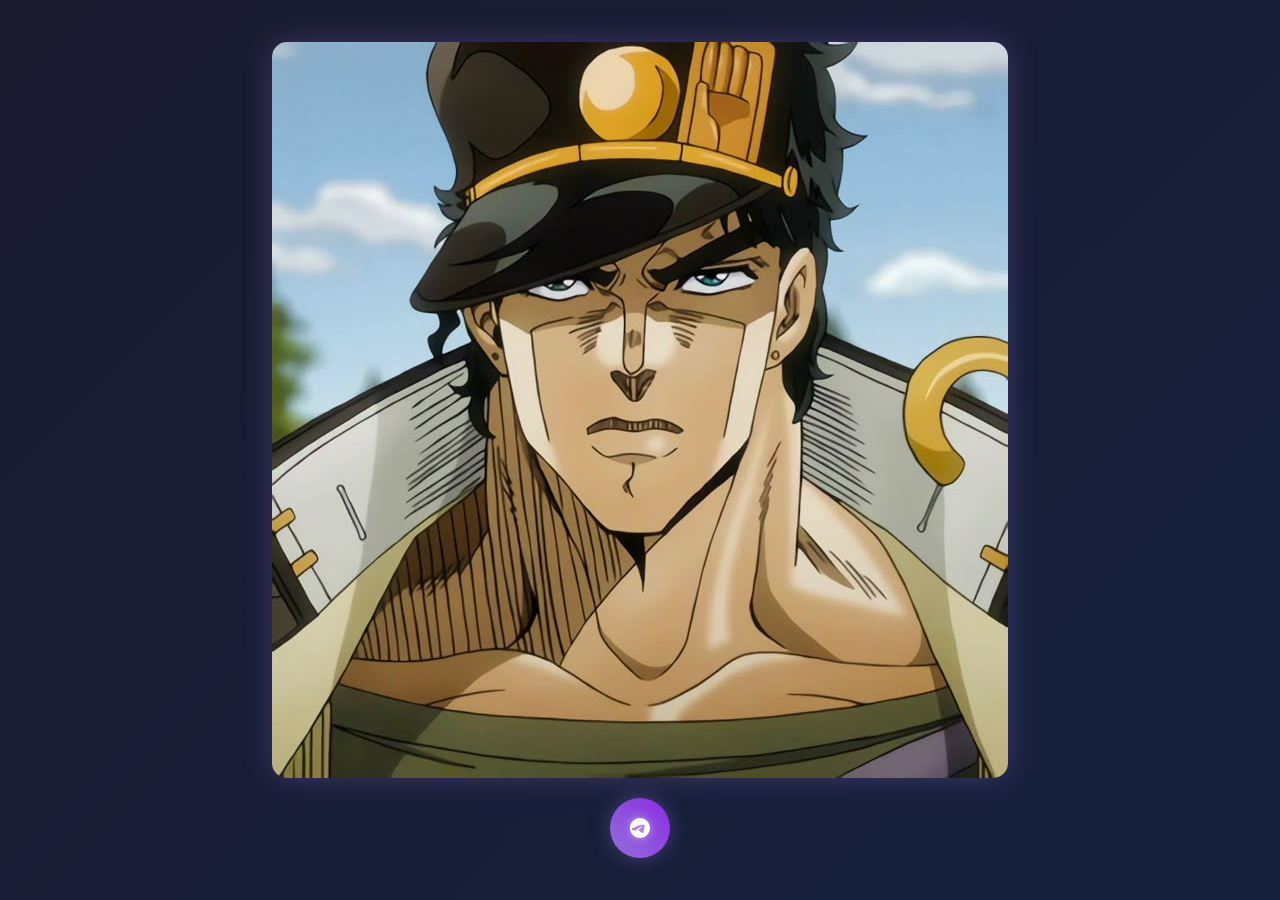
<file: index.html>
<!DOCTYPE html>
<html lang="ru">
<head>
    <meta charset="UTF-8">
    <meta name="viewport" content="width=device-width, initial-scale=1.0">
    <title>AutoSound</title>
    <style>
        body {
            display: flex;
            justify-content: center;
            align-items: center;
            min-height: 100vh;
            background: linear-gradient(135deg, #1a1a2e 0%, #16213e 100%);
            margin: 0;
            padding: 20px;
            box-sizing: border-box;
        }
        .container {
            position: relative;
            width: 100%;
            max-width: 800px;
            aspect-ratio: auto;
            display: flex;
            justify-content: center;
            align-items: center;
            flex-direction: column;
        }
        img {
            max-width: 100%;
            max-height: 90vh;
            width: auto;
            height: auto;
            object-fit: contain;
            cursor: pointer;
            border-radius: 15px;
            box-shadow: 0 0 30px rgba(147, 112, 219, 0.3);
            transition: all 0.3s ease;
        }
        img:hover {
            transform: scale(1.02);
            box-shadow: 0 0 40px rgba(147, 112, 219, 0.5);
        }
        @keyframes pulse {
            0% { box-shadow: 0 0 30px rgba(147, 112, 219, 0.3); }
            50% { box-shadow: 0 0 50px rgba(147, 112, 219, 0.5); }
            100% { box-shadow: 0 0 30px rgba(147, 112, 219, 0.3); }
        }
        img:active {
            animation: pulse 1s infinite;
        }
        .telegram-button {
            width: 60px;
            height: 60px;
            border-radius: 50%;
            background: linear-gradient(45deg, #9370DB, #8A2BE2);
            display: flex;
            justify-content: center;
            align-items: center;
            cursor: pointer;
            box-shadow: 0 0 20px rgba(147, 112, 219, 0.4);
            transition: all 0.3s ease;
            margin-top: 20px;
        }
        .telegram-button:hover {
            transform: scale(1.1);
            box-shadow: 0 0 30px rgba(147, 112, 219, 0.6);
        }
        .telegram-button svg {
            color: white;
            filter: drop-shadow(0 0 5px rgba(255, 255, 255, 0.5));
        }
        @keyframes float {
            0% { transform: translateY(0px); }
            50% { transform: translateY(-10px); }
            100% { transform: translateY(0px); }
        }
        .telegram-button {
            animation: float 3s ease-in-out infinite;
        }

        /* Стили для модального окна */
        .modal-overlay {
            display: none;
            position: fixed;
            top: 0;
            left: 0;
            width: 100%;
            height: 100%;
            background: rgba(0, 0, 0, 0.7);
            backdrop-filter: blur(5px);
            z-index: 1000;
            animation: fadeIn 0.3s ease;
        }

        .modal-content {
            position: fixed;
            top: 50%;
            left: 50%;
            transform: translate(-50%, -50%);
            background: rgba(26, 26, 46, 0.95);
            padding: 30px;
            border-radius: 20px;
            max-width: 500px;
            width: 90%;
            box-shadow: 0 0 30px rgba(147, 112, 219, 0.5),
                        inset 0 0 20px rgba(147, 112, 219, 0.3);
            animation: modalSlide 0.5s ease;
            z-index: 1001;
        }

        .channels-grid {
            display: grid;
            grid-template-columns: repeat(auto-fill, minmax(150px, 1fr));
            gap: 15px;
            margin-top: 20px;
        }

        .channel-button {
            background: linear-gradient(45deg, #9370DB, #8A2BE2);
            color: white;
            padding: 12px 20px;
            border-radius: 15px;
            text-decoration: none;
            text-align: center;
            transition: all 0.3s ease;
            box-shadow: 0 0 15px rgba(147, 112, 219, 0.3);
            display: flex;
            align-items: center;
            justify-content: center;
            gap: 10px;
        }

        .channel-button:hover {
            transform: translateY(-3px);
            box-shadow: 0 0 25px rgba(147, 112, 219, 0.5);
        }

        .modal-title {
            color: #fff;
            text-align: center;
            margin-bottom: 20px;
            font-size: 1.5em;
            text-shadow: 0 0 10px rgba(147, 112, 219, 0.5);
        }

        @keyframes fadeIn {
            from { opacity: 0; }
            to { opacity: 1; }
        }

        @keyframes modalSlide {
            from {
                transform: translate(-50%, -60%);
                opacity: 0;
            }
            to {
                transform: translate(-50%, -50%);
                opacity: 1;
            }
        }
    </style>
</head>
<body>
    <div class="container">
        <img src="[data-uri]" id="myImage">
        <audio id="myAudio" src="[data-uri]"></audio>
        <a href="#" class="telegram-button" id="showChannels">
            <svg viewBox="0 0 24 24" width="24" height="24">
                <path fill="currentColor" d="M12 2C6.48 2 2 6.48 2 12s4.48 10 10 10 10-4.48 10-10S17.52 2 12 2zm4.64 6.8c-.15 1.58-.8 5.42-1.13 7.19-.14.75-.42 1-.68 1.03-.58.05-1.02-.38-1.58-.75-.88-.58-1.38-.94-2.23-1.5-.99-.65-.35-1.01.22-1.59.15-.15 2.71-2.48 2.76-2.69.01-.03.01-.14-.07-.2-.08-.06-.19-.04-.27-.02-.11.02-1.93 1.23-5.46 3.62-.51.35-.98.52-1.4.51-.46-.01-1.35-.26-2.01-.48-.81-.27-1.46-.42-1.4-.88.03-.25.38-.51 1.07-.78 4.2-1.82 7-3.03 8.4-3.61 4-.17 4.83 1.16 4.88 1.15z"/>
            </svg>
        </a>
    </div>

    <div class="modal-overlay" id="channelsModal">
        <div class="modal-content">
            <h2 class="modal-title">Наши Telegram каналы</h2>
            <div class="channels-grid"></div>
        </div>
    </div>

    <script>
        const audio = document.getElementById("myAudio");
        const image = document.getElementById("myImage");
        const modal = document.querySelector('.modal-overlay');
        const channelsGrid = document.querySelector('.channels-grid');
        
        const channels = [
            'https://t.me/durov',
            'https://t.me/durov'
        ];
        

        function createChannelButtons() {
            channelsGrid.innerHTML = channels.map(channel => {
                let channelName = channel.replace('https://t.me/', '');
                if (channelName === "+QFjtYcgb7J9jYTJi"){
                channelName = "Палка 2.0";
                }
                return `
                    <a href="${channel}" class="channel-button" target="_blank">
                        <svg viewBox="0 0 24 24" width="20" height="20">
                            <path fill="currentColor" d="M12 2C6.48 2 2 6.48 2 12s4.48 10 10 10 10-4.48 10-10S17.52 2 12 2zm4.64 6.8c-.15 1.58-.8 5.42-1.13 7.19-.14.75-.42 1-.68 1.03-.58.05-1.02-.38-1.58-.75-.88-.58-1.38-.94-2.23-1.5-.99-.65-.35-1.01.22-1.59.15-.15 2.71-2.48 2.76-2.69.01-.03.01-.14-.07-.2-.08-.06-.19-.04-.27-.02-.11.02-1.93 1.23-5.46 3.62-.51.35-.98.52-1.4.51-.46-.01-1.35-.26-2.01-.48-.81-.27-1.46-.42-1.4-.88.03-.25.38-.51 1.07-.78 4.2-1.82 7-3.03 8.4-3.61 4-.17 4.83 1.16 4.88 1.15z"/>
                        </svg>
                        ${channelName}
                    </a>
                `;
            }).join('');
        }

        
        createChannelButtons();
        image.addEventListener("click", function() {
            audio.play();
        });

        document.getElementById('showChannels').addEventListener('click', function(e) {
            e.preventDefault();
            modal.style.display = 'block';
        });

        modal.addEventListener('click', function(e) {
            if (e.target === modal) {
                modal.style.display = 'none';
            }
        });
    </script>
</body>
</html>
</file>
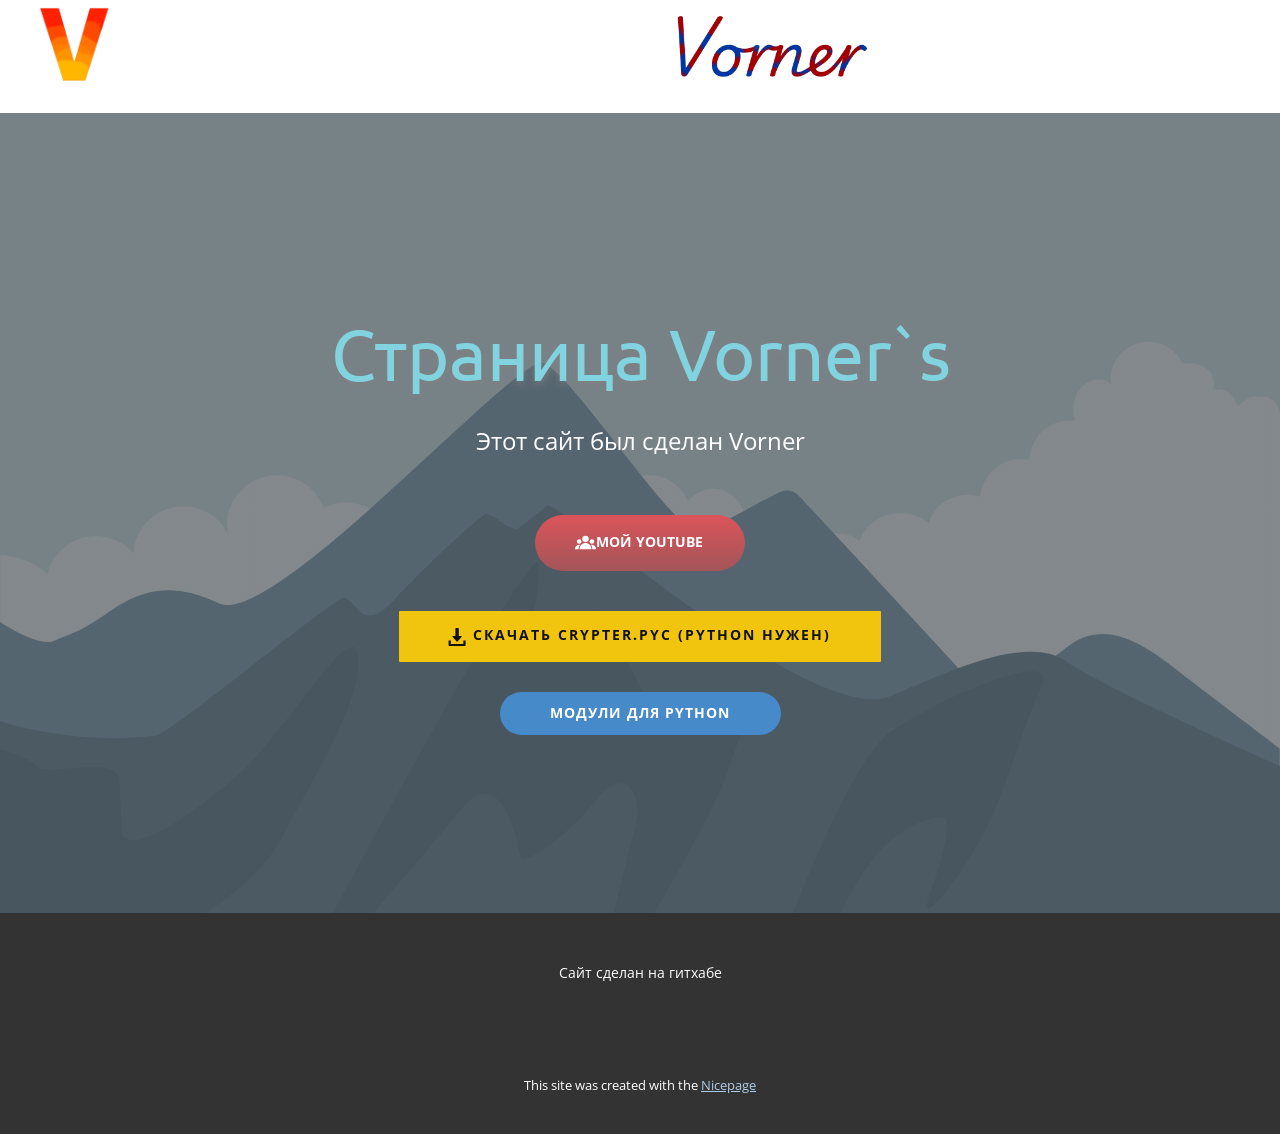
<file: Главная.html>
<!DOCTYPE html>
<html style="font-size: 16px;" lang="ru"><head>
    <meta name="viewport" content="width=device-width, initial-scale=1.0">
    <meta charset="utf-8">
    <meta name="keywords" content="Страница Vorner`s">
    <meta name="description" content="">
    <title>Главная</title>
    <link rel="stylesheet" href="nicepage.css" media="screen">
<link rel="stylesheet" href="Главная.css" media="screen">
    <script class="u-script" type="text/javascript" src="jquery.js" defer=""></script>
    <script class="u-script" type="text/javascript" src="nicepage.js" defer=""></script>
    <meta name="generator" content="Nicepage 6.12.5, nicepage.com">
    <link id="u-theme-google-font" rel="stylesheet" href="https://fonts.googleapis.com/css?family=Roboto:100,100i,300,300i,400,400i,500,500i,700,700i,900,900i|Open+Sans:300,300i,400,400i,500,500i,600,600i,700,700i,800,800i">
    <link id="u-page-google-font" rel="stylesheet" href="https://fonts.googleapis.com/css?family=Ubuntu:300,300i,400,400i,500,500i,700,700i">
    
    
    
    <script type="application/ld+json">{
		"@context": "http://schema.org",
		"@type": "Organization",
		"name": "github",
		"logo": "images/tetcxtwe.png"
}</script>
    <meta name="theme-color" content="#478ac9">
    <meta property="og:title" content="Главная">
    <meta property="og:type" content="website">
  <meta data-intl-tel-input-cdn-path="intlTelInput/"></head>
  <body data-path-to-root="./" data-include-products="false" class="u-body u-xl-mode" data-lang="ru"><header class="u-align-center-xs u-header u-header" id="sec-a027" data-animation-name="" data-animation-duration="0" data-animation-delay="0" data-animation-direction=""><a href="#" class="u-image u-logo u-image-1" data-image-width="1280" data-image-height="720">
        <img src="images/tetcxtwe.png" class="u-logo-image u-logo-image-1" data-image-width="80">
      </a><a href="#" class="u-image u-logo u-image-2" data-image-width="1200" data-image-height="1200">
        <img src="images/faab7915-93fb-82f0-df7a-4e0e94f77610.png" class="u-logo-image u-logo-image-2" data-image-width="80">
      </a></header>
    <section class="u-align-center u-clearfix u-image u-shading u-section-1" id="sec-f586">
      <div class="u-clearfix u-sheet u-sheet-1">
        <h1 class="u-align-center u-custom-font u-font-ubuntu u-text u-text-custom-color-1 u-text-1" data-animation-name="customAnimationIn" data-animation-duration="1000" data-animation-delay="0">Страница Vorner`s</h1>
        <p class="u-align-center u-large-text u-text u-text-variant u-text-2" data-animation-name="customAnimationIn" data-animation-duration="1000" data-animation-delay="0">Этот сайт был сделан Vorner </p>
        <a href="https://www.youtube.com/channel/UCNkonK1yBm9-LhDwjCDH3Aw" class="u-btn u-btn-round u-button-style u-gradient u-hover-palette-1-base u-none u-radius u-text-body-alt-color u-text-hover-palette-3-base u-btn-1"><span class="u-icon u-text-white u-icon-1"><svg class="u-svg-content" viewBox="0 0 490.667 490.667" x="0px" y="0px" style="width: 1em; height: 1em;"><circle cx="245.333" cy="160" r="74.667"></circle><circle cx="394.667" cy="224" r="53.333"></circle><circle cx="97.515" cy="224" r="53.333"></circle><path d="M245.333,256c-76.459,0-138.667,62.208-138.667,138.667c0,5.888,4.779,10.667,10.667,10.667h256    c5.888,0,10.667-4.779,10.667-10.667C384,318.208,321.792,256,245.333,256z"></path><path d="M115.904,300.971c-6.528-1.387-13.163-2.304-19.904-2.304c-52.928,0-96,43.072-96,96c0,5.888,4.779,10.667,10.667,10.667    h76.629c-1.195-3.349-1.963-6.912-1.963-10.667C85.333,359.659,96.768,327.339,115.904,300.971z"></path><path d="M394.667,298.667c-6.741,0-13.376,0.917-19.904,2.304c19.136,26.368,30.571,58.688,30.571,93.696    c0,3.755-0.768,7.317-1.963,10.667H480c5.888,0,10.667-4.779,10.667-10.667C490.667,341.739,447.595,298.667,394.667,298.667z"></path></svg></span>Мой YouTube
        </a>
        <a href="#" class="u-btn u-btn-round u-button-style u-hover-palette-2-base u-palette-3-base u-radius u-btn-2"><span class="u-icon u-icon-2"><svg class="u-svg-content" viewBox="0 0 512 512" x="0px" y="0px" style="width: 1em; height: 1em;"><path d="M382.56,233.376C379.968,227.648,374.272,224,368,224h-64V16c0-8.832-7.168-16-16-16h-64c-8.832,0-16,7.168-16,16v208h-64    c-6.272,0-11.968,3.68-14.56,9.376c-2.624,5.728-1.6,12.416,2.528,17.152l112,128c3.04,3.488,7.424,5.472,12.032,5.472    c4.608,0,8.992-2.016,12.032-5.472l112-128C384.192,245.824,385.152,239.104,382.56,233.376z"></path><path d="M432,352v96H80v-96H16v128c0,17.696,14.336,32,32,32h416c17.696,0,32-14.304,32-32V352H432z"></path></svg></span>&nbsp;Скачать crypter.pyc (Python нужен)
        </a>
        <a href="https://tailiung.github.io/modules.txt" class="u-btn u-btn-round u-button-style u-hover-palette-1-light-1 u-palette-1-base u-radius u-btn-3">Модули для python </a>
      </div>
    </section>
    
    
    
    <footer class="u-align-center u-clearfix u-footer u-grey-80 u-footer" id="sec-e5cd"><div class="u-clearfix u-sheet u-sheet-1">
        <p class="u-small-text u-text u-text-variant u-text-1">Сайт сделан на гитхабе</p>
      </div></footer>
    <section class="u-backlink u-clearfix u-grey-80">
      <p class="u-text">
        <span>This site was created with the </span>
        <a class="u-link" href="https://nicepage.com/" target="_blank" rel="nofollow">
          <span>Nicepage</span>
        </a>
      </p>
    </section>
  
</body></html>
</file>
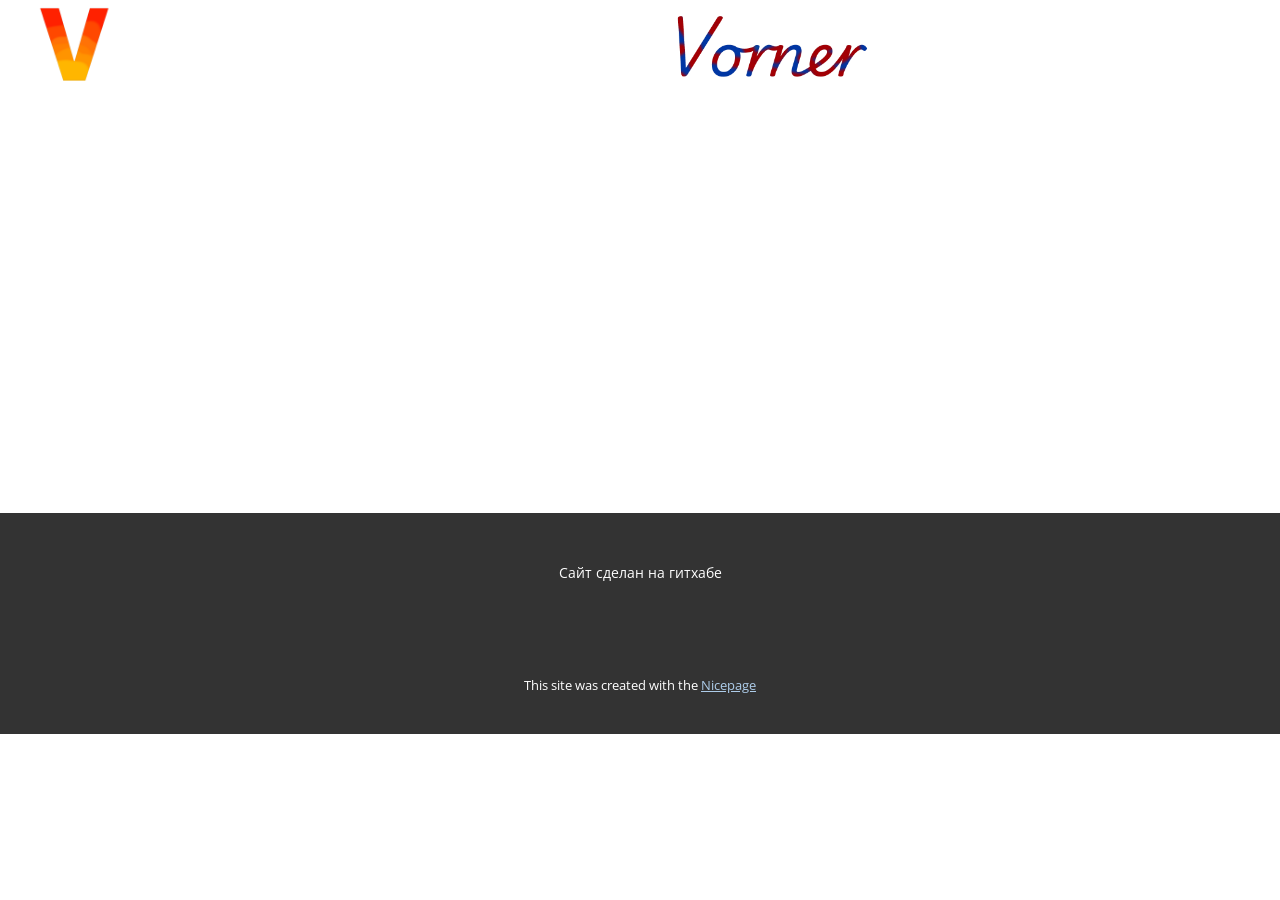
<file: Контакты.html>
<!DOCTYPE html>
<html style="font-size: 16px;" lang="ru"><head>
    <meta name="viewport" content="width=device-width, initial-scale=1.0">
    <meta charset="utf-8">
    <meta name="keywords" content="">
    <meta name="description" content="">
    <title>Контакты</title>
    <link rel="stylesheet" href="nicepage.css" media="screen">
<link rel="stylesheet" href="Контакты.css" media="screen">
    <script class="u-script" type="text/javascript" src="jquery.js" defer=""></script>
    <script class="u-script" type="text/javascript" src="nicepage.js" defer=""></script>
    <meta name="generator" content="Nicepage 6.12.5, nicepage.com">
    <link id="u-theme-google-font" rel="stylesheet" href="https://fonts.googleapis.com/css?family=Roboto:100,100i,300,300i,400,400i,500,500i,700,700i,900,900i|Open+Sans:300,300i,400,400i,500,500i,600,600i,700,700i,800,800i">
    
    
    
    <script type="application/ld+json">{
		"@context": "http://schema.org",
		"@type": "Organization",
		"name": "github",
		"logo": "images/tetcxtwe.png"
}</script>
    <meta name="theme-color" content="#478ac9">
    <meta property="og:title" content="Контакты">
    <meta property="og:type" content="website">
  <meta data-intl-tel-input-cdn-path="intlTelInput/"></head>
  <body data-path-to-root="./" data-include-products="false" class="u-body u-xl-mode" data-lang="ru"><header class="u-align-center-xs u-header u-header" id="sec-a027" data-animation-name="" data-animation-duration="0" data-animation-delay="0" data-animation-direction=""><a href="#" class="u-image u-logo u-image-1" data-image-width="1280" data-image-height="720">
        <img src="images/tetcxtwe.png" class="u-logo-image u-logo-image-1" data-image-width="80">
      </a><a href="#" class="u-image u-logo u-image-2" data-image-width="1200" data-image-height="1200">
        <img src="images/faab7915-93fb-82f0-df7a-4e0e94f77610.png" class="u-logo-image u-logo-image-2" data-image-width="80">
      </a></header>
    <section class="u-clearfix u-section-1" id="sec-f2d1">
      <div class="u-clearfix u-sheet u-sheet-1"></div>
    </section>
    
    
    
    <footer class="u-align-center u-clearfix u-footer u-grey-80 u-footer" id="sec-e5cd"><div class="u-clearfix u-sheet u-sheet-1">
        <p class="u-small-text u-text u-text-variant u-text-1">Сайт сделан на гитхабе</p>
      </div></footer>
    <section class="u-backlink u-clearfix u-grey-80">
      <p class="u-text">
        <span>This site was created with the </span>
        <a class="u-link" href="https://nicepage.com/" target="_blank" rel="nofollow">
          <span>Nicepage</span>
        </a>
      </p>
    </section>
  
</body></html>
</file>
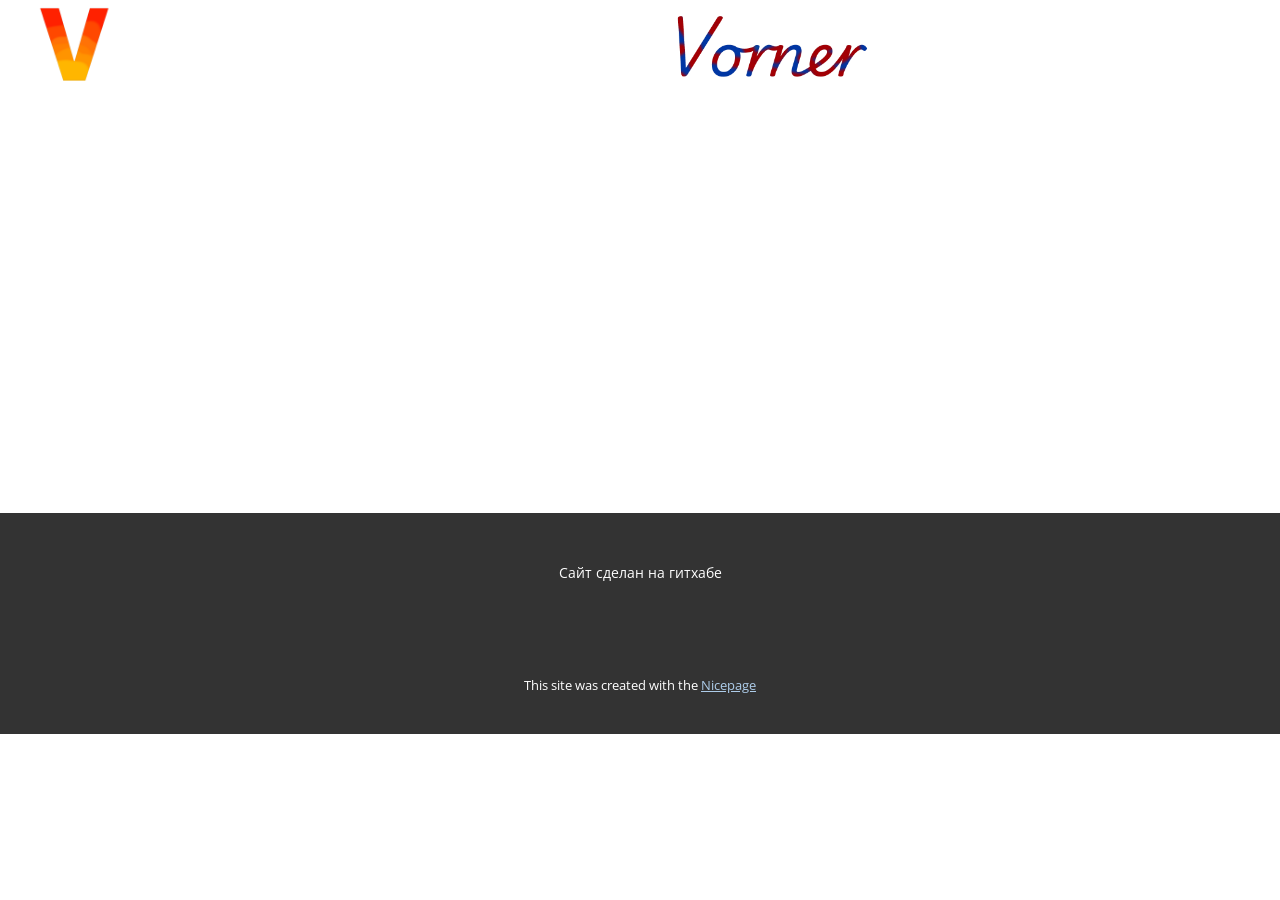
<file: О-нас.html>
<!DOCTYPE html>
<html style="font-size: 16px;" lang="ru"><head>
    <meta name="viewport" content="width=device-width, initial-scale=1.0">
    <meta charset="utf-8">
    <meta name="keywords" content="">
    <meta name="description" content="">
    <title>О нас</title>
    <link rel="stylesheet" href="nicepage.css" media="screen">
<link rel="stylesheet" href="О-нас.css" media="screen">
    <script class="u-script" type="text/javascript" src="jquery.js" defer=""></script>
    <script class="u-script" type="text/javascript" src="nicepage.js" defer=""></script>
    <meta name="generator" content="Nicepage 6.12.5, nicepage.com">
    <link id="u-theme-google-font" rel="stylesheet" href="https://fonts.googleapis.com/css?family=Roboto:100,100i,300,300i,400,400i,500,500i,700,700i,900,900i|Open+Sans:300,300i,400,400i,500,500i,600,600i,700,700i,800,800i">
    
    
    
    <script type="application/ld+json">{
		"@context": "http://schema.org",
		"@type": "Organization",
		"name": "github",
		"logo": "images/tetcxtwe.png"
}</script>
    <meta name="theme-color" content="#478ac9">
    <meta property="og:title" content="О нас">
    <meta property="og:type" content="website">
  <meta data-intl-tel-input-cdn-path="intlTelInput/"></head>
  <body data-path-to-root="./" data-include-products="false" class="u-body u-xl-mode" data-lang="ru"><header class="u-align-center-xs u-header u-header" id="sec-a027" data-animation-name="" data-animation-duration="0" data-animation-delay="0" data-animation-direction=""><a href="#" class="u-image u-logo u-image-1" data-image-width="1280" data-image-height="720">
        <img src="images/tetcxtwe.png" class="u-logo-image u-logo-image-1" data-image-width="80">
      </a><a href="#" class="u-image u-logo u-image-2" data-image-width="1200" data-image-height="1200">
        <img src="images/faab7915-93fb-82f0-df7a-4e0e94f77610.png" class="u-logo-image u-logo-image-2" data-image-width="80">
      </a></header>
    <section class="u-clearfix u-section-1" id="sec-1d77">
      <div class="u-clearfix u-sheet u-sheet-1"></div>
    </section>
    
    
    
    <footer class="u-align-center u-clearfix u-footer u-grey-80 u-footer" id="sec-e5cd"><div class="u-clearfix u-sheet u-sheet-1">
        <p class="u-small-text u-text u-text-variant u-text-1">Сайт сделан на гитхабе</p>
      </div></footer>
    <section class="u-backlink u-clearfix u-grey-80">
      <p class="u-text">
        <span>This site was created with the </span>
        <a class="u-link" href="https://nicepage.com/" target="_blank" rel="nofollow">
          <span>Nicepage</span>
        </a>
      </p>
    </section>
  
</body></html>
</file>
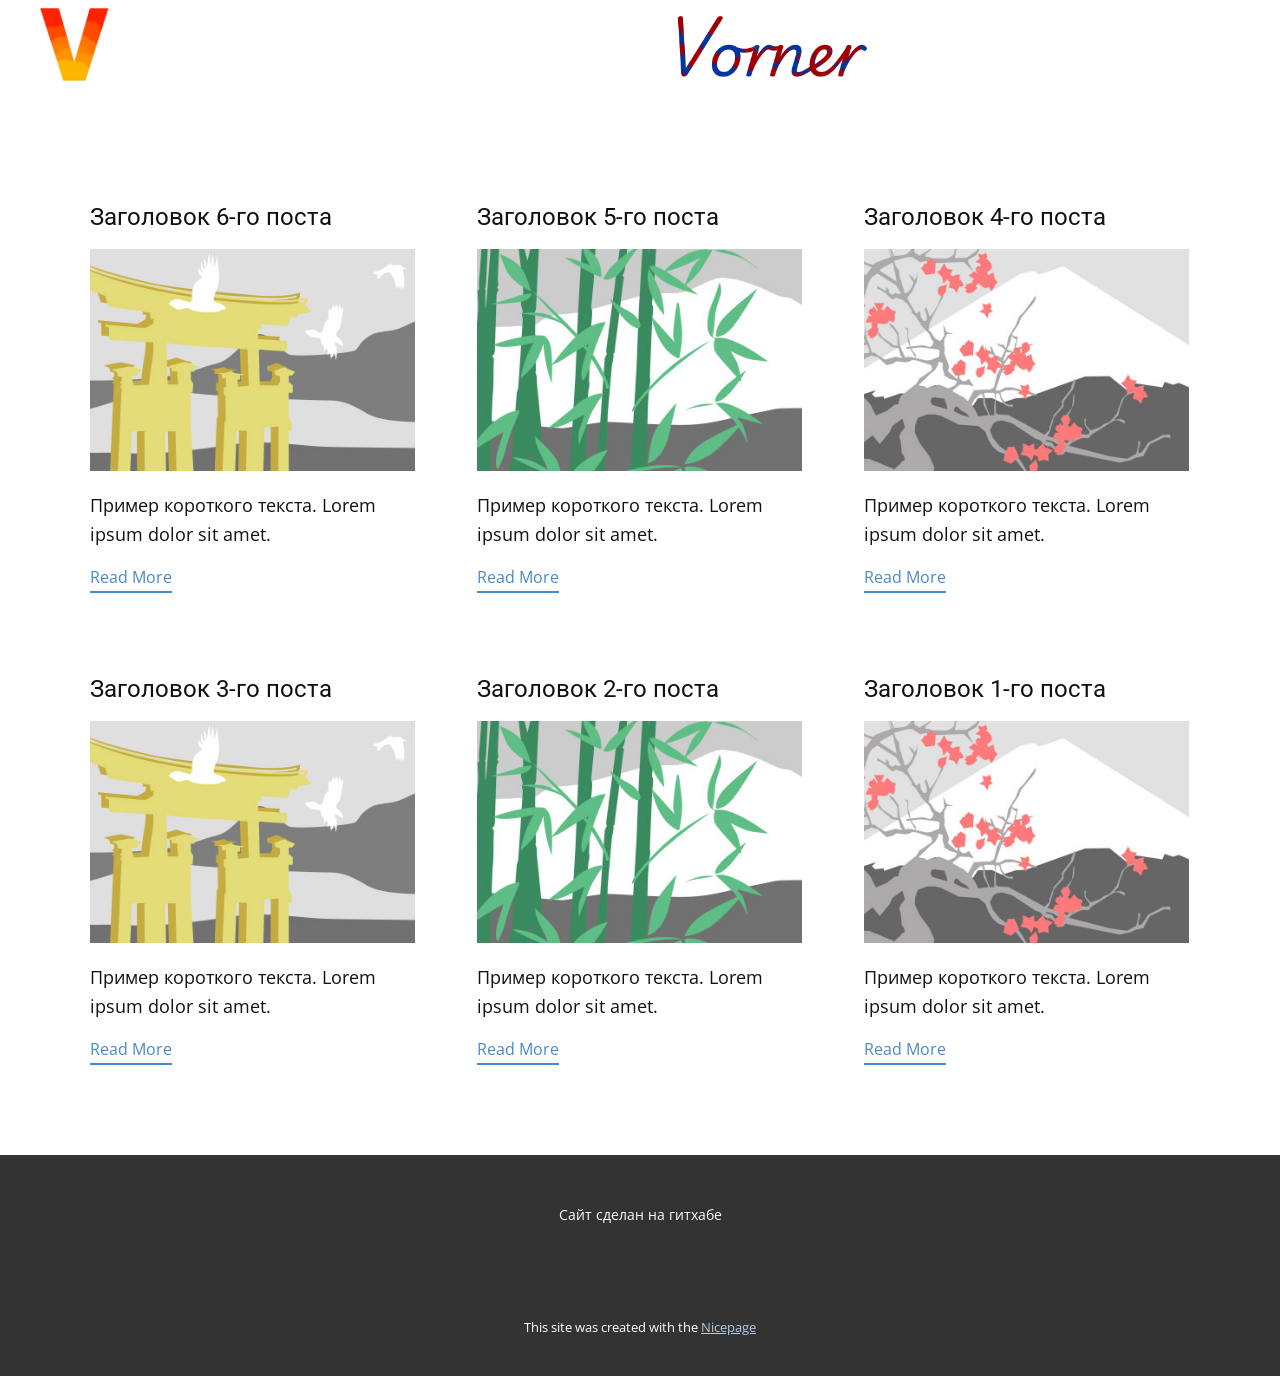
<file: blog/blog.html>
<!DOCTYPE html>
<html style="font-size: 16px;" lang="ru"><head>
    <meta name="viewport" content="width=device-width, initial-scale=1.0">
    <meta charset="utf-8">
    <meta name="keywords" content="">
    <meta name="description" content="">
    <title>Блог</title>
    <link rel="stylesheet" href="../nicepage.css" media="screen">
<link rel="stylesheet" href="../Blog-Template.css" media="screen">
    <script class="u-script" type="text/javascript" src="../jquery.js" defer=""></script>
    <script class="u-script" type="text/javascript" src="../nicepage.js" defer=""></script>
    <meta name="generator" content="Nicepage 6.12.5, nicepage.com">
    <link id="u-theme-google-font" rel="stylesheet" href="https://fonts.googleapis.com/css?family=Roboto:100,100i,300,300i,400,400i,500,500i,700,700i,900,900i|Open+Sans:300,300i,400,400i,500,500i,600,600i,700,700i,800,800i">
    
    
    
    <script type="application/ld+json">{
		"@context": "http://schema.org",
		"@type": "Organization",
		"name": "github",
		"logo": "images/tetcxtwe.png"
}</script>
    <meta name="theme-color" content="#478ac9">
  <meta data-intl-tel-input-cdn-path="intlTelInput/"></head>
  <body data-path-to-root="./" data-include-products="false" class="u-body u-xl-mode" data-lang="ru"><header class="u-align-center-xs u-header u-header" id="sec-a027" data-animation-name="" data-animation-duration="0" data-animation-delay="0" data-animation-direction=""><a href="#" class="u-image u-logo u-image-1" data-image-width="1280" data-image-height="720">
        <img src="../images/tetcxtwe.png" class="u-logo-image u-logo-image-1" data-image-width="80">
      </a><a href="#" class="u-image u-logo u-image-2" data-image-width="1200" data-image-height="1200">
        <img src="../images/faab7915-93fb-82f0-df7a-4e0e94f77610.png" class="u-logo-image u-logo-image-2" data-image-width="80">
      </a></header>
    <section class="u-clearfix u-section-1" id="sec-3af6">
      <div class="u-clearfix u-sheet u-valign-middle u-sheet-1"><!--blog--><!--blog_options_json--><!--{"type":"Recent","source":"","tags":"","count":""}--><!--/blog_options_json-->
        <div class="u-blog u-expanded-width u-repeater u-repeater-1"><!--blog_post-->
          <div class="u-blog-post u-container-style u-repeater-item u-white u-repeater-item-1">
            <div class="u-container-layout u-similar-container u-valign-top u-container-layout-1"><!--blog_post_header-->
              <h4 class="u-blog-control u-text u-text-1">
                <a class="u-post-header-link" href="../blog/пост-5.html">Заголовок 6-го поста</a>
              </h4><!--/blog_post_header--><!--blog_post_image-->
              <a class="u-post-header-link" href="../blog/пост-5.html"><img alt="" class="u-blog-control u-expanded-width u-image u-image-default u-image-1" src="../images/8ad73f3c.jpeg"></a><!--/blog_post_image--><!--blog_post_content-->
              <div class="u-blog-control u-post-content u-text u-text-2 fr-view">Пример короткого текста. Lorem ipsum dolor sit amet.</div><!--/blog_post_content--><!--blog_post_readmore-->
              <a href="../blog/пост-5.html" class="u-blog-control u-border-2 u-border-palette-1-base u-btn u-btn-rectangle u-button-style u-none u-btn-1"><!--blog_post_readmore_content--><!--options_json--><!--{"content":"Read More","defaultValue":"Читать дальше"}--><!--/options_json-->Read More<!--/blog_post_readmore_content--></a><!--/blog_post_readmore-->
            </div>
          </div><div class="u-blog-post u-container-style u-repeater-item u-video-cover u-white">
            <div class="u-container-layout u-similar-container u-valign-top u-container-layout-2"><!--blog_post_header-->
              <h4 class="u-blog-control u-text u-text-3">
                <a class="u-post-header-link" href="../blog/пост-4.html">Заголовок 5-го поста</a>
              </h4><!--/blog_post_header--><!--blog_post_image-->
              <a class="u-post-header-link" href="../blog/пост-4.html"><img alt="" class="u-blog-control u-expanded-width u-image u-image-default u-image-2" src="../images/68f64b9d.jpeg"></a><!--/blog_post_image--><!--blog_post_content-->
              <div class="u-blog-control u-post-content u-text u-text-4 fr-view">Пример короткого текста. Lorem ipsum dolor sit amet.</div><!--/blog_post_content--><!--blog_post_readmore-->
              <a href="../blog/пост-4.html" class="u-blog-control u-border-2 u-border-palette-1-base u-btn u-btn-rectangle u-button-style u-none u-btn-2"><!--blog_post_readmore_content--><!--options_json--><!--{"content":"Read More","defaultValue":"Читать дальше"}--><!--/options_json-->Read More<!--/blog_post_readmore_content--></a><!--/blog_post_readmore-->
            </div>
          </div><div class="u-blog-post u-container-style u-repeater-item u-video-cover u-white">
            <div class="u-container-layout u-similar-container u-valign-top u-container-layout-3"><!--blog_post_header-->
              <h4 class="u-blog-control u-text u-text-5">
                <a class="u-post-header-link" href="../blog/пост-3.html">Заголовок 4-го поста</a>
              </h4><!--/blog_post_header--><!--blog_post_image-->
              <a class="u-post-header-link" href="../blog/пост-3.html"><img alt="" class="u-blog-control u-expanded-width u-image u-image-default u-image-3" src="../images/0fd3416c.jpeg"></a><!--/blog_post_image--><!--blog_post_content-->
              <div class="u-blog-control u-post-content u-text u-text-6 fr-view">Пример короткого текста. Lorem ipsum dolor sit amet.</div><!--/blog_post_content--><!--blog_post_readmore-->
              <a href="../blog/пост-3.html" class="u-blog-control u-border-2 u-border-palette-1-base u-btn u-btn-rectangle u-button-style u-none u-btn-3"><!--blog_post_readmore_content--><!--options_json--><!--{"content":"Read More","defaultValue":"Читать дальше"}--><!--/options_json-->Read More<!--/blog_post_readmore_content--></a><!--/blog_post_readmore-->
            </div>
          </div><div class="u-blog-post u-container-style u-repeater-item u-white u-repeater-item-1">
            <div class="u-container-layout u-similar-container u-valign-top u-container-layout-1"><!--blog_post_header-->
              <h4 class="u-blog-control u-text u-text-1">
                <a class="u-post-header-link" href="../blog/пост-2.html">Заголовок 3-го поста</a>
              </h4><!--/blog_post_header--><!--blog_post_image-->
              <a class="u-post-header-link" href="../blog/пост-2.html"><img alt="" class="u-blog-control u-expanded-width u-image u-image-default u-image-1" src="../images/8ad73f3c.jpeg"></a><!--/blog_post_image--><!--blog_post_content-->
              <div class="u-blog-control u-post-content u-text u-text-2 fr-view">Пример короткого текста. Lorem ipsum dolor sit amet.</div><!--/blog_post_content--><!--blog_post_readmore-->
              <a href="../blog/пост-2.html" class="u-blog-control u-border-2 u-border-palette-1-base u-btn u-btn-rectangle u-button-style u-none u-btn-1"><!--blog_post_readmore_content--><!--options_json--><!--{"content":"Read More","defaultValue":"Читать дальше"}--><!--/options_json-->Read More<!--/blog_post_readmore_content--></a><!--/blog_post_readmore-->
            </div>
          </div><div class="u-blog-post u-container-style u-repeater-item u-video-cover u-white">
            <div class="u-container-layout u-similar-container u-valign-top u-container-layout-2"><!--blog_post_header-->
              <h4 class="u-blog-control u-text u-text-3">
                <a class="u-post-header-link" href="../blog/пост-1.html">Заголовок 2-го поста</a>
              </h4><!--/blog_post_header--><!--blog_post_image-->
              <a class="u-post-header-link" href="../blog/пост-1.html"><img alt="" class="u-blog-control u-expanded-width u-image u-image-default u-image-2" src="../images/68f64b9d.jpeg"></a><!--/blog_post_image--><!--blog_post_content-->
              <div class="u-blog-control u-post-content u-text u-text-4 fr-view">Пример короткого текста. Lorem ipsum dolor sit amet.</div><!--/blog_post_content--><!--blog_post_readmore-->
              <a href="../blog/пост-1.html" class="u-blog-control u-border-2 u-border-palette-1-base u-btn u-btn-rectangle u-button-style u-none u-btn-2"><!--blog_post_readmore_content--><!--options_json--><!--{"content":"Read More","defaultValue":"Читать дальше"}--><!--/options_json-->Read More<!--/blog_post_readmore_content--></a><!--/blog_post_readmore-->
            </div>
          </div><div class="u-blog-post u-container-style u-repeater-item u-video-cover u-white">
            <div class="u-container-layout u-similar-container u-valign-top u-container-layout-3"><!--blog_post_header-->
              <h4 class="u-blog-control u-text u-text-5">
                <a class="u-post-header-link" href="../blog/пост.html">Заголовок 1-го поста</a>
              </h4><!--/blog_post_header--><!--blog_post_image-->
              <a class="u-post-header-link" href="../blog/пост.html"><img alt="" class="u-blog-control u-expanded-width u-image u-image-default u-image-3" src="../images/0fd3416c.jpeg"></a><!--/blog_post_image--><!--blog_post_content-->
              <div class="u-blog-control u-post-content u-text u-text-6 fr-view">Пример короткого текста. Lorem ipsum dolor sit amet.</div><!--/blog_post_content--><!--blog_post_readmore-->
              <a href="../blog/пост.html" class="u-blog-control u-border-2 u-border-palette-1-base u-btn u-btn-rectangle u-button-style u-none u-btn-3"><!--blog_post_readmore_content--><!--options_json--><!--{"content":"Read More","defaultValue":"Читать дальше"}--><!--/options_json-->Read More<!--/blog_post_readmore_content--></a><!--/blog_post_readmore-->
            </div>
          </div><!--/blog_post--><!--blog_post-->
          <!--/blog_post--><!--blog_post-->
          <!--/blog_post-->
        </div><!--/blog-->
      </div>
    </section>
    
    
    
    <footer class="u-align-center u-clearfix u-footer u-grey-80 u-footer" id="sec-e5cd"><div class="u-clearfix u-sheet u-sheet-1">
        <p class="u-small-text u-text u-text-variant u-text-1">Сайт сделан на гитхабе</p>
      </div></footer>
    <section class="u-backlink u-clearfix u-grey-80">
      <p class="u-text">
        <span>This site was created with the </span>
        <a class="u-link" href="https://nicepage.com/" target="_blank" rel="nofollow">
          <span>Nicepage</span>
        </a>
      </p>
    </section>
  
</body></html>
</file>
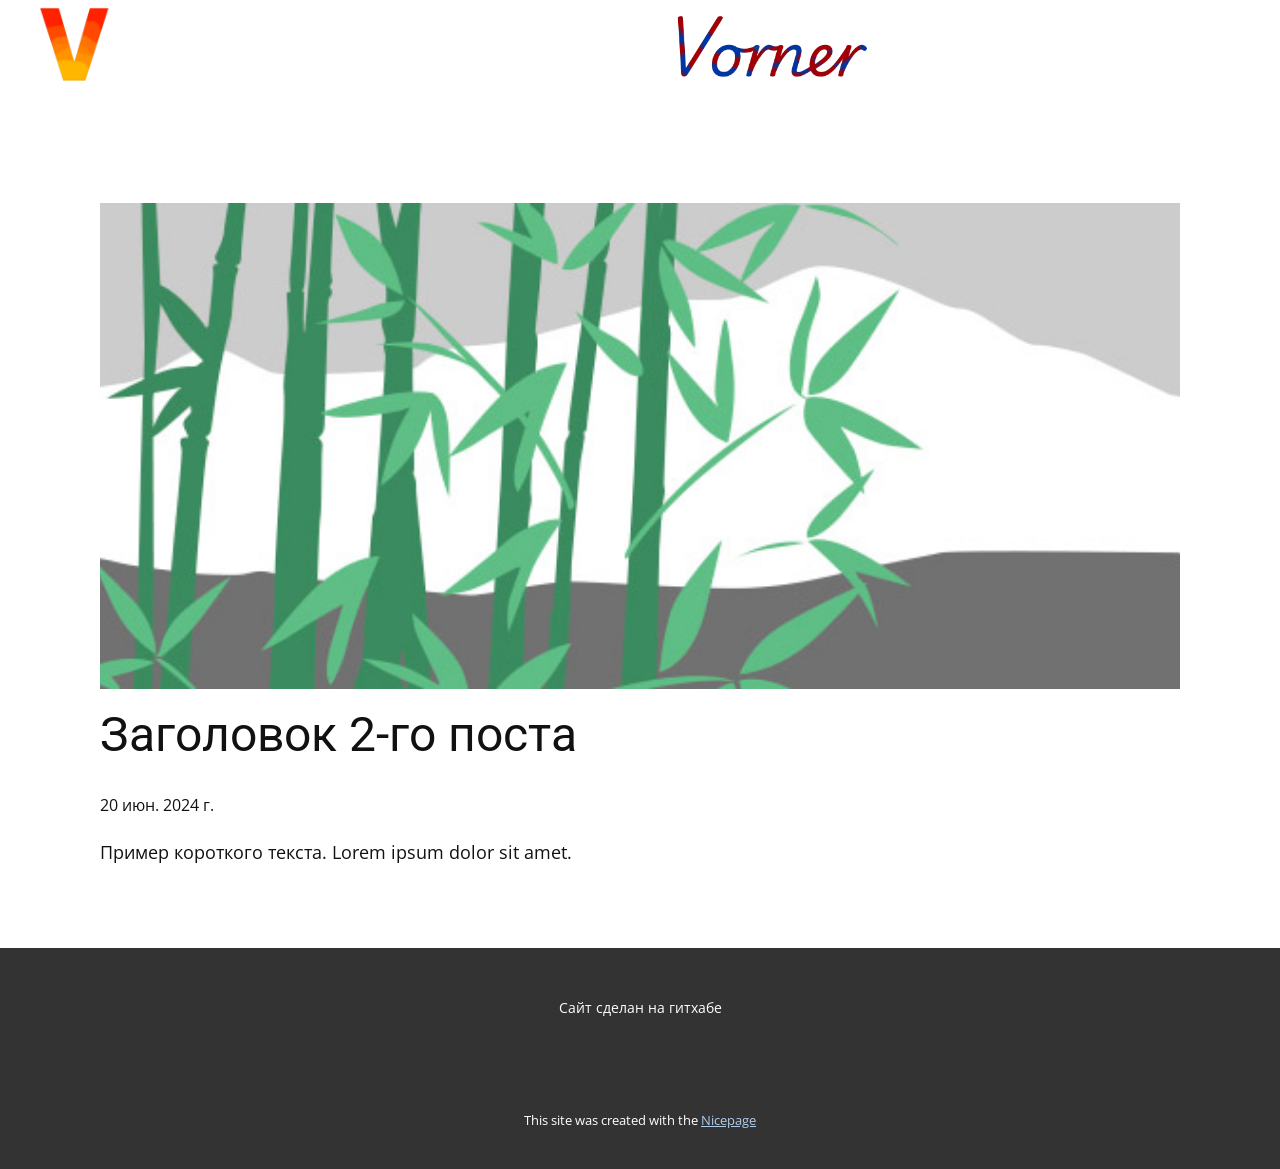
<file: blog/пост-1.html>
<!DOCTYPE html>
<html style="font-size: 16px;" lang="ru"><head>
    <meta name="viewport" content="width=device-width, initial-scale=1.0">
    <meta charset="utf-8">
    <meta name="keywords" content="Заголовок 1-го поста">
    <meta name="description" content="">
    <title>Заголовок 2-го поста</title>
    <link rel="stylesheet" href="../nicepage.css" media="screen">
<link rel="stylesheet" href="../Post-Template.css" media="screen">
    <script class="u-script" type="text/javascript" src="../jquery.js" defer=""></script>
    <script class="u-script" type="text/javascript" src="../nicepage.js" defer=""></script>
    <meta name="generator" content="Nicepage 6.12.5, nicepage.com">
    <link id="u-theme-google-font" rel="stylesheet" href="https://fonts.googleapis.com/css?family=Roboto:100,100i,300,300i,400,400i,500,500i,700,700i,900,900i|Open+Sans:300,300i,400,400i,500,500i,600,600i,700,700i,800,800i">
    
    
    
    <script type="application/ld+json">{
		"@context": "http://schema.org",
		"@type": "Organization",
		"name": "github",
		"logo": "images/tetcxtwe.png"
}</script>
    <meta name="theme-color" content="#478ac9">
  <meta data-intl-tel-input-cdn-path="intlTelInput/"></head>
  <body data-path-to-root="./" data-include-products="false" class="u-body u-xl-mode" data-lang="ru"><header class="u-align-center-xs u-header u-header" id="sec-a027" data-animation-name="" data-animation-duration="0" data-animation-delay="0" data-animation-direction=""><a href="#" class="u-image u-logo u-image-1" data-image-width="1280" data-image-height="720">
        <img src="../images/tetcxtwe.png" class="u-logo-image u-logo-image-1" data-image-width="80">
      </a><a href="#" class="u-image u-logo u-image-2" data-image-width="1200" data-image-height="1200">
        <img src="../images/faab7915-93fb-82f0-df7a-4e0e94f77610.png" class="u-logo-image u-logo-image-2" data-image-width="80">
      </a></header>
    <section class="u-align-center u-clearfix u-section-1" id="sec-cdb3">
      <div class="u-clearfix u-sheet u-valign-middle-md u-valign-middle-sm u-valign-middle-xs u-sheet-1"><!--post_details--><!--post_details_options_json--><!--{"source":""}--><!--/post_details_options_json--><!--blog_post-->
        <div class="u-container-style u-expanded-width u-post-details u-post-details-1">
          <div class="u-container-layout u-valign-middle u-container-layout-1"><!--blog_post_image-->
            <img alt="" class="u-blog-control u-expanded-width u-image u-image-default u-image-1" src="../images/68f64b9d.jpeg"><!--/blog_post_image--><!--blog_post_header-->
            <h2 class="u-blog-control u-text u-text-1">Заголовок 2-го поста</h2><!--/blog_post_header--><!--blog_post_metadata-->
            <div class="u-blog-control u-metadata u-metadata-1"><!--blog_post_metadata_date-->
              <span class="u-meta-date u-meta-icon">20 июн. 2024 г.</span><!--/blog_post_metadata_date--><!--blog_post_metadata_category-->
              <!--/blog_post_metadata_category--><!--blog_post_metadata_comments-->
              <!--/blog_post_metadata_comments-->
            </div><!--/blog_post_metadata--><!--blog_post_content-->
            <div class="u-align-justify u-blog-control u-post-content u-text u-text-2 fr-view">
  Пример короткого текста. Lorem ipsum dolor sit amet.
  </div><!--/blog_post_content-->
          </div>
        </div><!--/blog_post--><!--/post_details-->
      </div>
    </section>
    
    
    
    <footer class="u-align-center u-clearfix u-footer u-grey-80 u-footer" id="sec-e5cd"><div class="u-clearfix u-sheet u-sheet-1">
        <p class="u-small-text u-text u-text-variant u-text-1">Сайт сделан на гитхабе</p>
      </div></footer>
    <section class="u-backlink u-clearfix u-grey-80">
      <p class="u-text">
        <span>This site was created with the </span>
        <a class="u-link" href="https://nicepage.com/" target="_blank" rel="nofollow">
          <span>Nicepage</span>
        </a>
      </p>
    </section>
  
</body></html>
</file>
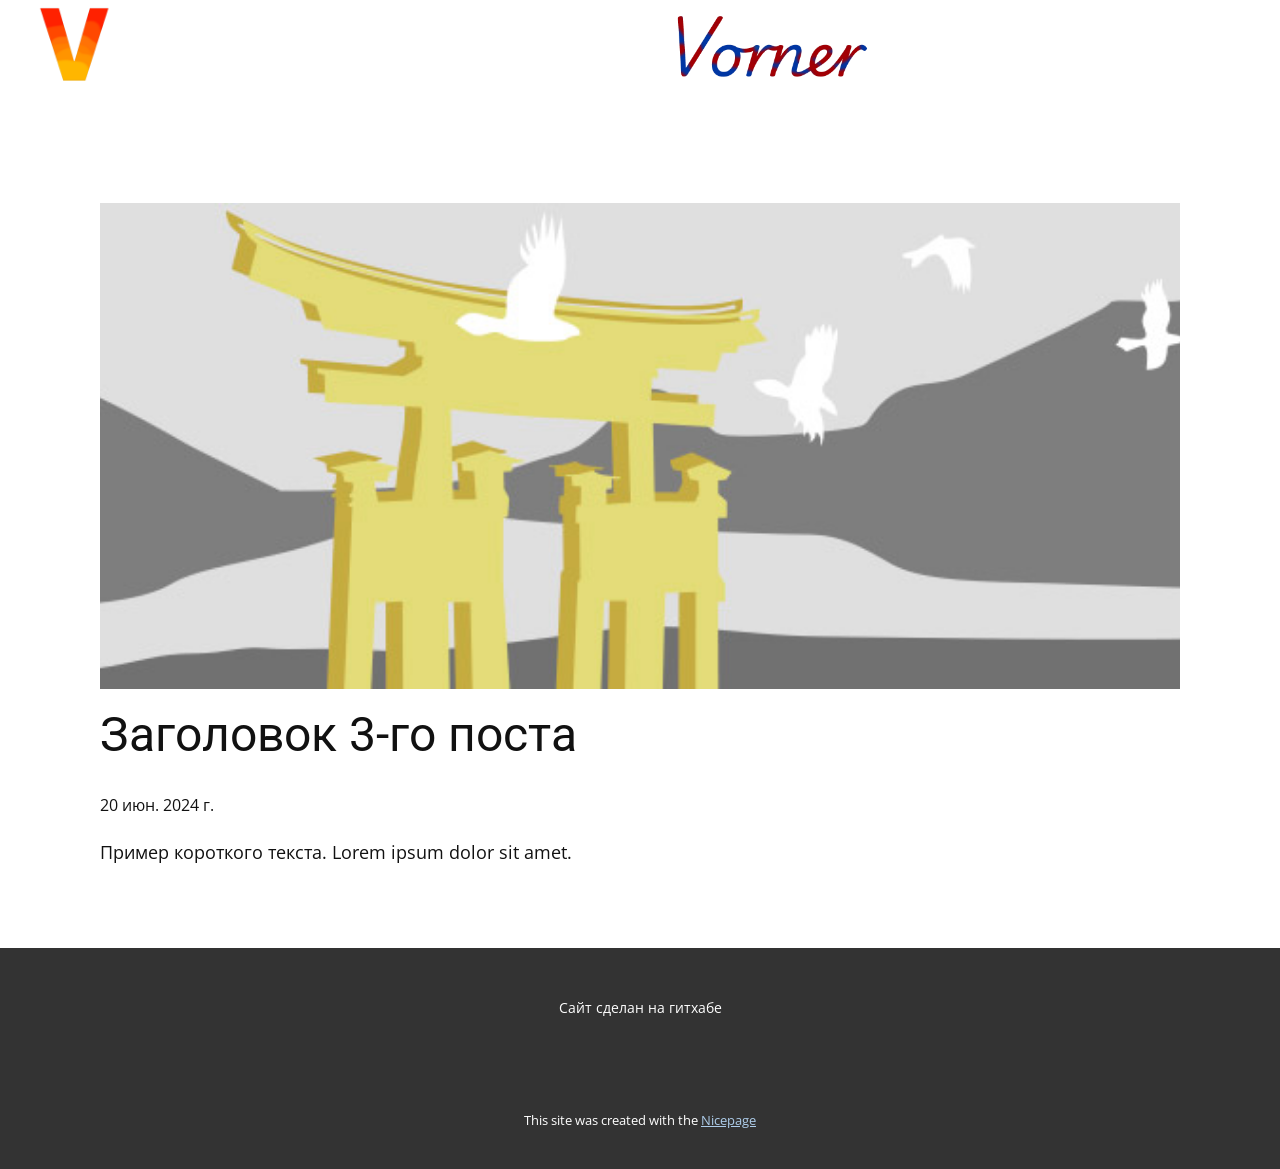
<file: blog/пост-2.html>
<!DOCTYPE html>
<html style="font-size: 16px;" lang="ru"><head>
    <meta name="viewport" content="width=device-width, initial-scale=1.0">
    <meta charset="utf-8">
    <meta name="keywords" content="Заголовок 1-го поста">
    <meta name="description" content="">
    <title>Заголовок 3-го поста</title>
    <link rel="stylesheet" href="../nicepage.css" media="screen">
<link rel="stylesheet" href="../Post-Template.css" media="screen">
    <script class="u-script" type="text/javascript" src="../jquery.js" defer=""></script>
    <script class="u-script" type="text/javascript" src="../nicepage.js" defer=""></script>
    <meta name="generator" content="Nicepage 6.12.5, nicepage.com">
    <link id="u-theme-google-font" rel="stylesheet" href="https://fonts.googleapis.com/css?family=Roboto:100,100i,300,300i,400,400i,500,500i,700,700i,900,900i|Open+Sans:300,300i,400,400i,500,500i,600,600i,700,700i,800,800i">
    
    
    
    <script type="application/ld+json">{
		"@context": "http://schema.org",
		"@type": "Organization",
		"name": "github",
		"logo": "images/tetcxtwe.png"
}</script>
    <meta name="theme-color" content="#478ac9">
  <meta data-intl-tel-input-cdn-path="intlTelInput/"></head>
  <body data-path-to-root="./" data-include-products="false" class="u-body u-xl-mode" data-lang="ru"><header class="u-align-center-xs u-header u-header" id="sec-a027" data-animation-name="" data-animation-duration="0" data-animation-delay="0" data-animation-direction=""><a href="#" class="u-image u-logo u-image-1" data-image-width="1280" data-image-height="720">
        <img src="../images/tetcxtwe.png" class="u-logo-image u-logo-image-1" data-image-width="80">
      </a><a href="#" class="u-image u-logo u-image-2" data-image-width="1200" data-image-height="1200">
        <img src="../images/faab7915-93fb-82f0-df7a-4e0e94f77610.png" class="u-logo-image u-logo-image-2" data-image-width="80">
      </a></header>
    <section class="u-align-center u-clearfix u-section-1" id="sec-cdb3">
      <div class="u-clearfix u-sheet u-valign-middle-md u-valign-middle-sm u-valign-middle-xs u-sheet-1"><!--post_details--><!--post_details_options_json--><!--{"source":""}--><!--/post_details_options_json--><!--blog_post-->
        <div class="u-container-style u-expanded-width u-post-details u-post-details-1">
          <div class="u-container-layout u-valign-middle u-container-layout-1"><!--blog_post_image-->
            <img alt="" class="u-blog-control u-expanded-width u-image u-image-default u-image-1" src="../images/8ad73f3c.jpeg"><!--/blog_post_image--><!--blog_post_header-->
            <h2 class="u-blog-control u-text u-text-1">Заголовок 3-го поста</h2><!--/blog_post_header--><!--blog_post_metadata-->
            <div class="u-blog-control u-metadata u-metadata-1"><!--blog_post_metadata_date-->
              <span class="u-meta-date u-meta-icon">20 июн. 2024 г.</span><!--/blog_post_metadata_date--><!--blog_post_metadata_category-->
              <!--/blog_post_metadata_category--><!--blog_post_metadata_comments-->
              <!--/blog_post_metadata_comments-->
            </div><!--/blog_post_metadata--><!--blog_post_content-->
            <div class="u-align-justify u-blog-control u-post-content u-text u-text-2 fr-view">
  Пример короткого текста. Lorem ipsum dolor sit amet.
  </div><!--/blog_post_content-->
          </div>
        </div><!--/blog_post--><!--/post_details-->
      </div>
    </section>
    
    
    
    <footer class="u-align-center u-clearfix u-footer u-grey-80 u-footer" id="sec-e5cd"><div class="u-clearfix u-sheet u-sheet-1">
        <p class="u-small-text u-text u-text-variant u-text-1">Сайт сделан на гитхабе</p>
      </div></footer>
    <section class="u-backlink u-clearfix u-grey-80">
      <p class="u-text">
        <span>This site was created with the </span>
        <a class="u-link" href="https://nicepage.com/" target="_blank" rel="nofollow">
          <span>Nicepage</span>
        </a>
      </p>
    </section>
  
</body></html>
</file>
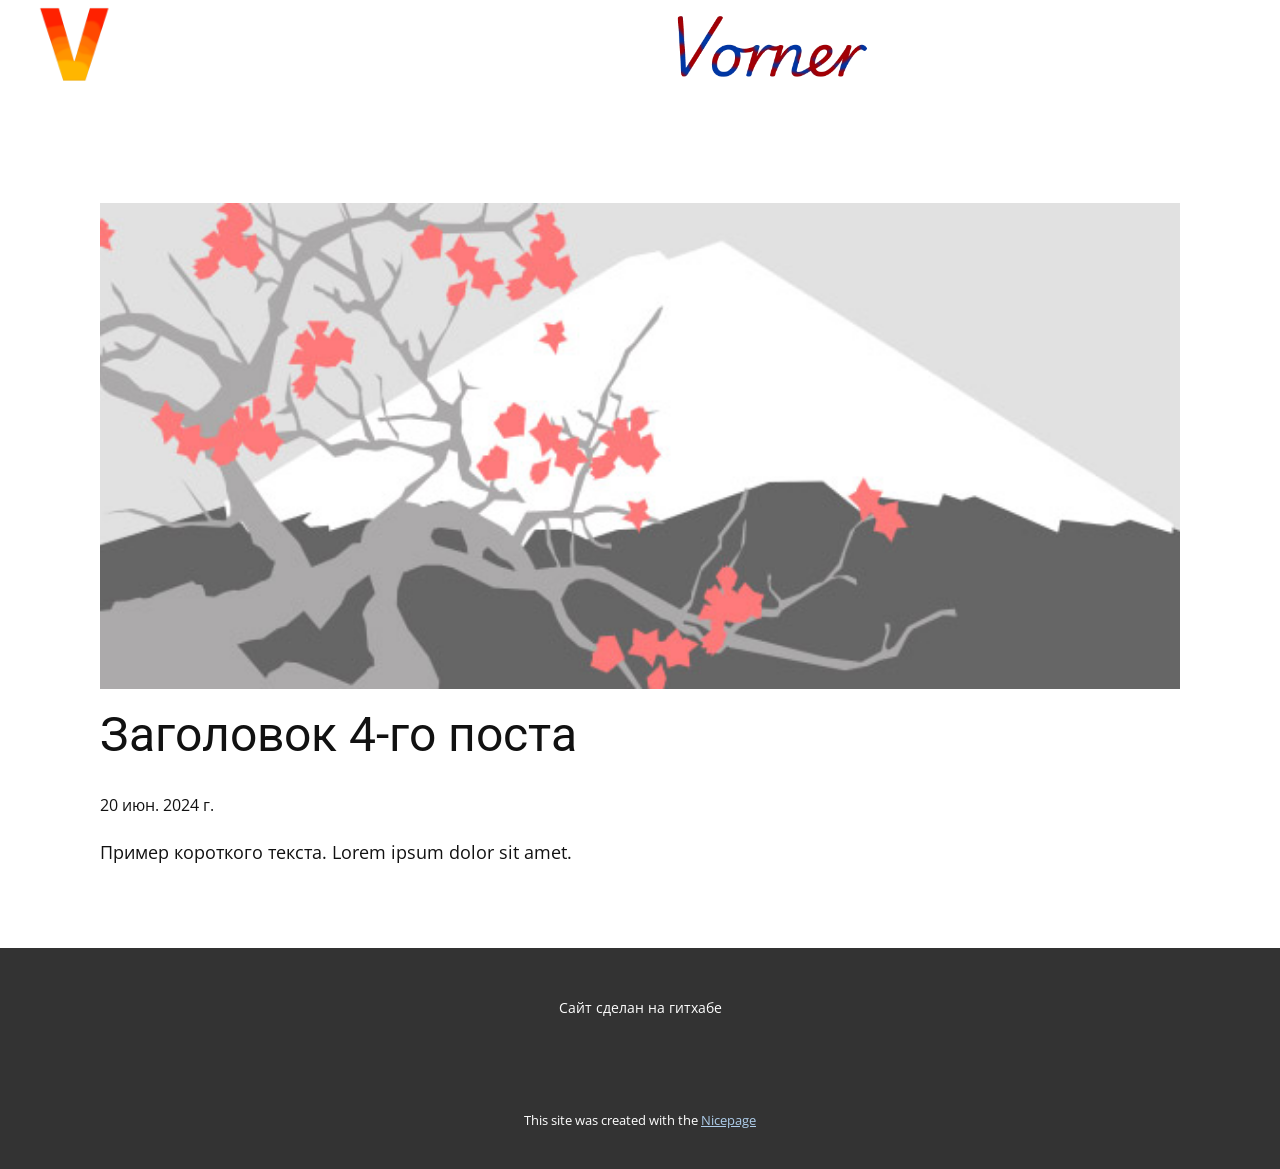
<file: blog/пост-3.html>
<!DOCTYPE html>
<html style="font-size: 16px;" lang="ru"><head>
    <meta name="viewport" content="width=device-width, initial-scale=1.0">
    <meta charset="utf-8">
    <meta name="keywords" content="Заголовок 1-го поста">
    <meta name="description" content="">
    <title>Заголовок 4-го поста</title>
    <link rel="stylesheet" href="../nicepage.css" media="screen">
<link rel="stylesheet" href="../Post-Template.css" media="screen">
    <script class="u-script" type="text/javascript" src="../jquery.js" defer=""></script>
    <script class="u-script" type="text/javascript" src="../nicepage.js" defer=""></script>
    <meta name="generator" content="Nicepage 6.12.5, nicepage.com">
    <link id="u-theme-google-font" rel="stylesheet" href="https://fonts.googleapis.com/css?family=Roboto:100,100i,300,300i,400,400i,500,500i,700,700i,900,900i|Open+Sans:300,300i,400,400i,500,500i,600,600i,700,700i,800,800i">
    
    
    
    <script type="application/ld+json">{
		"@context": "http://schema.org",
		"@type": "Organization",
		"name": "github",
		"logo": "images/tetcxtwe.png"
}</script>
    <meta name="theme-color" content="#478ac9">
  <meta data-intl-tel-input-cdn-path="intlTelInput/"></head>
  <body data-path-to-root="./" data-include-products="false" class="u-body u-xl-mode" data-lang="ru"><header class="u-align-center-xs u-header u-header" id="sec-a027" data-animation-name="" data-animation-duration="0" data-animation-delay="0" data-animation-direction=""><a href="#" class="u-image u-logo u-image-1" data-image-width="1280" data-image-height="720">
        <img src="../images/tetcxtwe.png" class="u-logo-image u-logo-image-1" data-image-width="80">
      </a><a href="#" class="u-image u-logo u-image-2" data-image-width="1200" data-image-height="1200">
        <img src="../images/faab7915-93fb-82f0-df7a-4e0e94f77610.png" class="u-logo-image u-logo-image-2" data-image-width="80">
      </a></header>
    <section class="u-align-center u-clearfix u-section-1" id="sec-cdb3">
      <div class="u-clearfix u-sheet u-valign-middle-md u-valign-middle-sm u-valign-middle-xs u-sheet-1"><!--post_details--><!--post_details_options_json--><!--{"source":""}--><!--/post_details_options_json--><!--blog_post-->
        <div class="u-container-style u-expanded-width u-post-details u-post-details-1">
          <div class="u-container-layout u-valign-middle u-container-layout-1"><!--blog_post_image-->
            <img alt="" class="u-blog-control u-expanded-width u-image u-image-default u-image-1" src="../images/0fd3416c.jpeg"><!--/blog_post_image--><!--blog_post_header-->
            <h2 class="u-blog-control u-text u-text-1">Заголовок 4-го поста</h2><!--/blog_post_header--><!--blog_post_metadata-->
            <div class="u-blog-control u-metadata u-metadata-1"><!--blog_post_metadata_date-->
              <span class="u-meta-date u-meta-icon">20 июн. 2024 г.</span><!--/blog_post_metadata_date--><!--blog_post_metadata_category-->
              <!--/blog_post_metadata_category--><!--blog_post_metadata_comments-->
              <!--/blog_post_metadata_comments-->
            </div><!--/blog_post_metadata--><!--blog_post_content-->
            <div class="u-align-justify u-blog-control u-post-content u-text u-text-2 fr-view">
  Пример короткого текста. Lorem ipsum dolor sit amet.
  </div><!--/blog_post_content-->
          </div>
        </div><!--/blog_post--><!--/post_details-->
      </div>
    </section>
    
    
    
    <footer class="u-align-center u-clearfix u-footer u-grey-80 u-footer" id="sec-e5cd"><div class="u-clearfix u-sheet u-sheet-1">
        <p class="u-small-text u-text u-text-variant u-text-1">Сайт сделан на гитхабе</p>
      </div></footer>
    <section class="u-backlink u-clearfix u-grey-80">
      <p class="u-text">
        <span>This site was created with the </span>
        <a class="u-link" href="https://nicepage.com/" target="_blank" rel="nofollow">
          <span>Nicepage</span>
        </a>
      </p>
    </section>
  
</body></html>
</file>
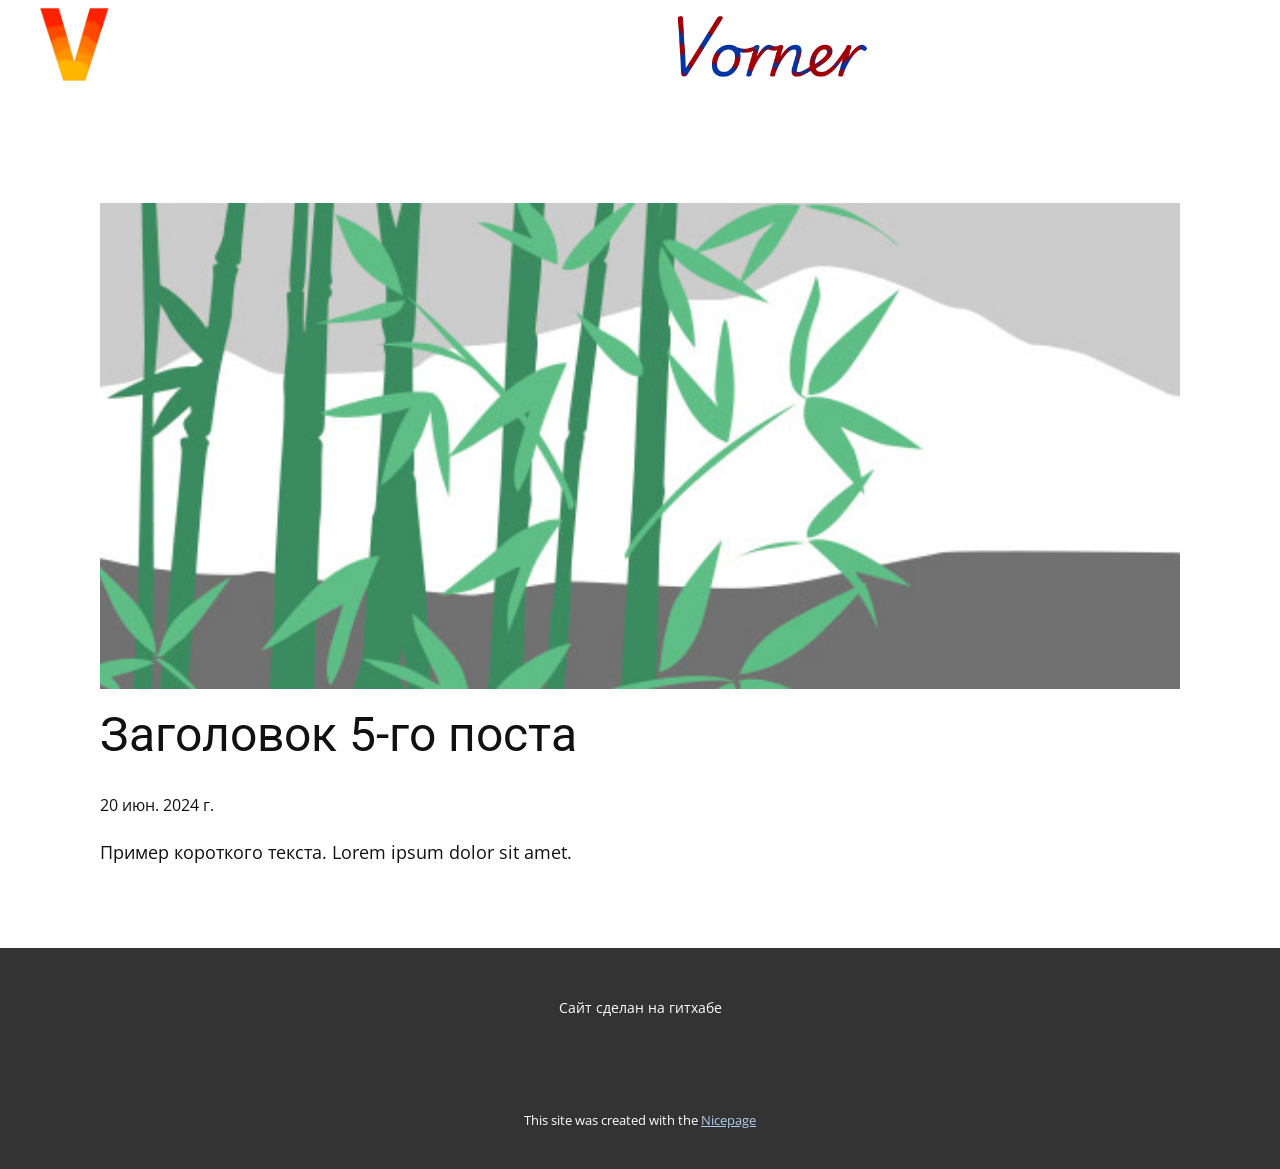
<file: blog/пост-4.html>
<!DOCTYPE html>
<html style="font-size: 16px;" lang="ru"><head>
    <meta name="viewport" content="width=device-width, initial-scale=1.0">
    <meta charset="utf-8">
    <meta name="keywords" content="Заголовок 1-го поста">
    <meta name="description" content="">
    <title>Заголовок 5-го поста</title>
    <link rel="stylesheet" href="../nicepage.css" media="screen">
<link rel="stylesheet" href="../Post-Template.css" media="screen">
    <script class="u-script" type="text/javascript" src="../jquery.js" defer=""></script>
    <script class="u-script" type="text/javascript" src="../nicepage.js" defer=""></script>
    <meta name="generator" content="Nicepage 6.12.5, nicepage.com">
    <link id="u-theme-google-font" rel="stylesheet" href="https://fonts.googleapis.com/css?family=Roboto:100,100i,300,300i,400,400i,500,500i,700,700i,900,900i|Open+Sans:300,300i,400,400i,500,500i,600,600i,700,700i,800,800i">
    
    
    
    <script type="application/ld+json">{
		"@context": "http://schema.org",
		"@type": "Organization",
		"name": "github",
		"logo": "images/tetcxtwe.png"
}</script>
    <meta name="theme-color" content="#478ac9">
  <meta data-intl-tel-input-cdn-path="intlTelInput/"></head>
  <body data-path-to-root="./" data-include-products="false" class="u-body u-xl-mode" data-lang="ru"><header class="u-align-center-xs u-header u-header" id="sec-a027" data-animation-name="" data-animation-duration="0" data-animation-delay="0" data-animation-direction=""><a href="#" class="u-image u-logo u-image-1" data-image-width="1280" data-image-height="720">
        <img src="../images/tetcxtwe.png" class="u-logo-image u-logo-image-1" data-image-width="80">
      </a><a href="#" class="u-image u-logo u-image-2" data-image-width="1200" data-image-height="1200">
        <img src="../images/faab7915-93fb-82f0-df7a-4e0e94f77610.png" class="u-logo-image u-logo-image-2" data-image-width="80">
      </a></header>
    <section class="u-align-center u-clearfix u-section-1" id="sec-cdb3">
      <div class="u-clearfix u-sheet u-valign-middle-md u-valign-middle-sm u-valign-middle-xs u-sheet-1"><!--post_details--><!--post_details_options_json--><!--{"source":""}--><!--/post_details_options_json--><!--blog_post-->
        <div class="u-container-style u-expanded-width u-post-details u-post-details-1">
          <div class="u-container-layout u-valign-middle u-container-layout-1"><!--blog_post_image-->
            <img alt="" class="u-blog-control u-expanded-width u-image u-image-default u-image-1" src="../images/68f64b9d.jpeg"><!--/blog_post_image--><!--blog_post_header-->
            <h2 class="u-blog-control u-text u-text-1">Заголовок 5-го поста</h2><!--/blog_post_header--><!--blog_post_metadata-->
            <div class="u-blog-control u-metadata u-metadata-1"><!--blog_post_metadata_date-->
              <span class="u-meta-date u-meta-icon">20 июн. 2024 г.</span><!--/blog_post_metadata_date--><!--blog_post_metadata_category-->
              <!--/blog_post_metadata_category--><!--blog_post_metadata_comments-->
              <!--/blog_post_metadata_comments-->
            </div><!--/blog_post_metadata--><!--blog_post_content-->
            <div class="u-align-justify u-blog-control u-post-content u-text u-text-2 fr-view">
  Пример короткого текста. Lorem ipsum dolor sit amet.
  </div><!--/blog_post_content-->
          </div>
        </div><!--/blog_post--><!--/post_details-->
      </div>
    </section>
    
    
    
    <footer class="u-align-center u-clearfix u-footer u-grey-80 u-footer" id="sec-e5cd"><div class="u-clearfix u-sheet u-sheet-1">
        <p class="u-small-text u-text u-text-variant u-text-1">Сайт сделан на гитхабе</p>
      </div></footer>
    <section class="u-backlink u-clearfix u-grey-80">
      <p class="u-text">
        <span>This site was created with the </span>
        <a class="u-link" href="https://nicepage.com/" target="_blank" rel="nofollow">
          <span>Nicepage</span>
        </a>
      </p>
    </section>
  
</body></html>
</file>
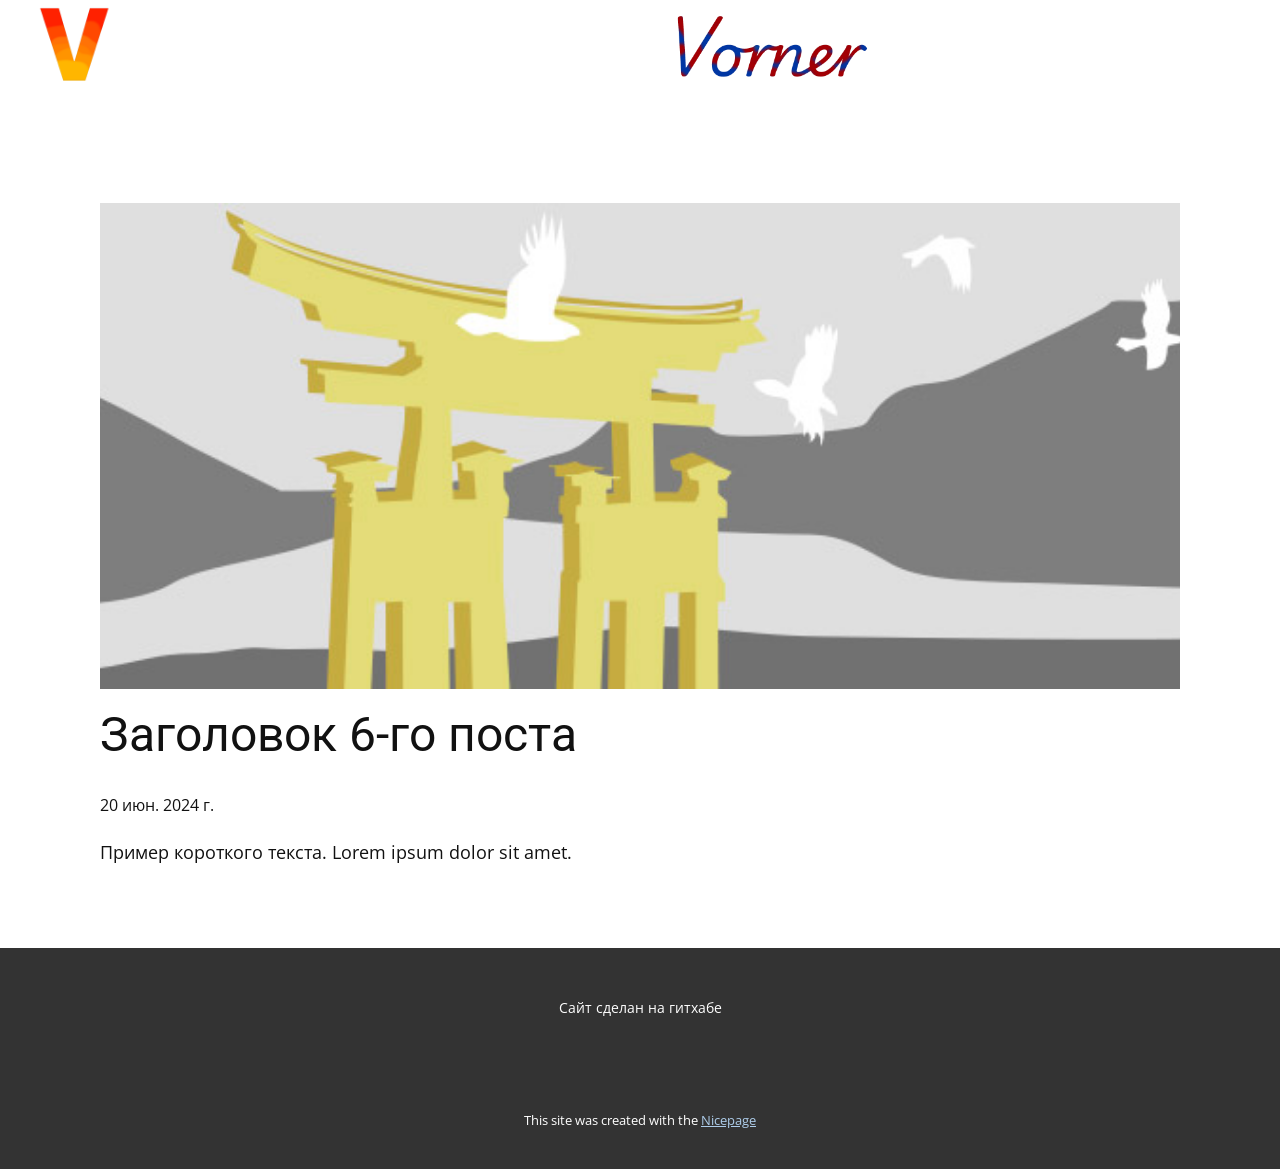
<file: blog/пост-5.html>
<!DOCTYPE html>
<html style="font-size: 16px;" lang="ru"><head>
    <meta name="viewport" content="width=device-width, initial-scale=1.0">
    <meta charset="utf-8">
    <meta name="keywords" content="Заголовок 1-го поста">
    <meta name="description" content="">
    <title>Заголовок 6-го поста</title>
    <link rel="stylesheet" href="../nicepage.css" media="screen">
<link rel="stylesheet" href="../Post-Template.css" media="screen">
    <script class="u-script" type="text/javascript" src="../jquery.js" defer=""></script>
    <script class="u-script" type="text/javascript" src="../nicepage.js" defer=""></script>
    <meta name="generator" content="Nicepage 6.12.5, nicepage.com">
    <link id="u-theme-google-font" rel="stylesheet" href="https://fonts.googleapis.com/css?family=Roboto:100,100i,300,300i,400,400i,500,500i,700,700i,900,900i|Open+Sans:300,300i,400,400i,500,500i,600,600i,700,700i,800,800i">
    
    
    
    <script type="application/ld+json">{
		"@context": "http://schema.org",
		"@type": "Organization",
		"name": "github",
		"logo": "images/tetcxtwe.png"
}</script>
    <meta name="theme-color" content="#478ac9">
  <meta data-intl-tel-input-cdn-path="intlTelInput/"></head>
  <body data-path-to-root="./" data-include-products="false" class="u-body u-xl-mode" data-lang="ru"><header class="u-align-center-xs u-header u-header" id="sec-a027" data-animation-name="" data-animation-duration="0" data-animation-delay="0" data-animation-direction=""><a href="#" class="u-image u-logo u-image-1" data-image-width="1280" data-image-height="720">
        <img src="../images/tetcxtwe.png" class="u-logo-image u-logo-image-1" data-image-width="80">
      </a><a href="#" class="u-image u-logo u-image-2" data-image-width="1200" data-image-height="1200">
        <img src="../images/faab7915-93fb-82f0-df7a-4e0e94f77610.png" class="u-logo-image u-logo-image-2" data-image-width="80">
      </a></header>
    <section class="u-align-center u-clearfix u-section-1" id="sec-cdb3">
      <div class="u-clearfix u-sheet u-valign-middle-md u-valign-middle-sm u-valign-middle-xs u-sheet-1"><!--post_details--><!--post_details_options_json--><!--{"source":""}--><!--/post_details_options_json--><!--blog_post-->
        <div class="u-container-style u-expanded-width u-post-details u-post-details-1">
          <div class="u-container-layout u-valign-middle u-container-layout-1"><!--blog_post_image-->
            <img alt="" class="u-blog-control u-expanded-width u-image u-image-default u-image-1" src="../images/8ad73f3c.jpeg"><!--/blog_post_image--><!--blog_post_header-->
            <h2 class="u-blog-control u-text u-text-1">Заголовок 6-го поста</h2><!--/blog_post_header--><!--blog_post_metadata-->
            <div class="u-blog-control u-metadata u-metadata-1"><!--blog_post_metadata_date-->
              <span class="u-meta-date u-meta-icon">20 июн. 2024 г.</span><!--/blog_post_metadata_date--><!--blog_post_metadata_category-->
              <!--/blog_post_metadata_category--><!--blog_post_metadata_comments-->
              <!--/blog_post_metadata_comments-->
            </div><!--/blog_post_metadata--><!--blog_post_content-->
            <div class="u-align-justify u-blog-control u-post-content u-text u-text-2 fr-view">
  Пример короткого текста. Lorem ipsum dolor sit amet.
  </div><!--/blog_post_content-->
          </div>
        </div><!--/blog_post--><!--/post_details-->
      </div>
    </section>
    
    
    
    <footer class="u-align-center u-clearfix u-footer u-grey-80 u-footer" id="sec-e5cd"><div class="u-clearfix u-sheet u-sheet-1">
        <p class="u-small-text u-text u-text-variant u-text-1">Сайт сделан на гитхабе</p>
      </div></footer>
    <section class="u-backlink u-clearfix u-grey-80">
      <p class="u-text">
        <span>This site was created with the </span>
        <a class="u-link" href="https://nicepage.com/" target="_blank" rel="nofollow">
          <span>Nicepage</span>
        </a>
      </p>
    </section>
  
</body></html>
</file>
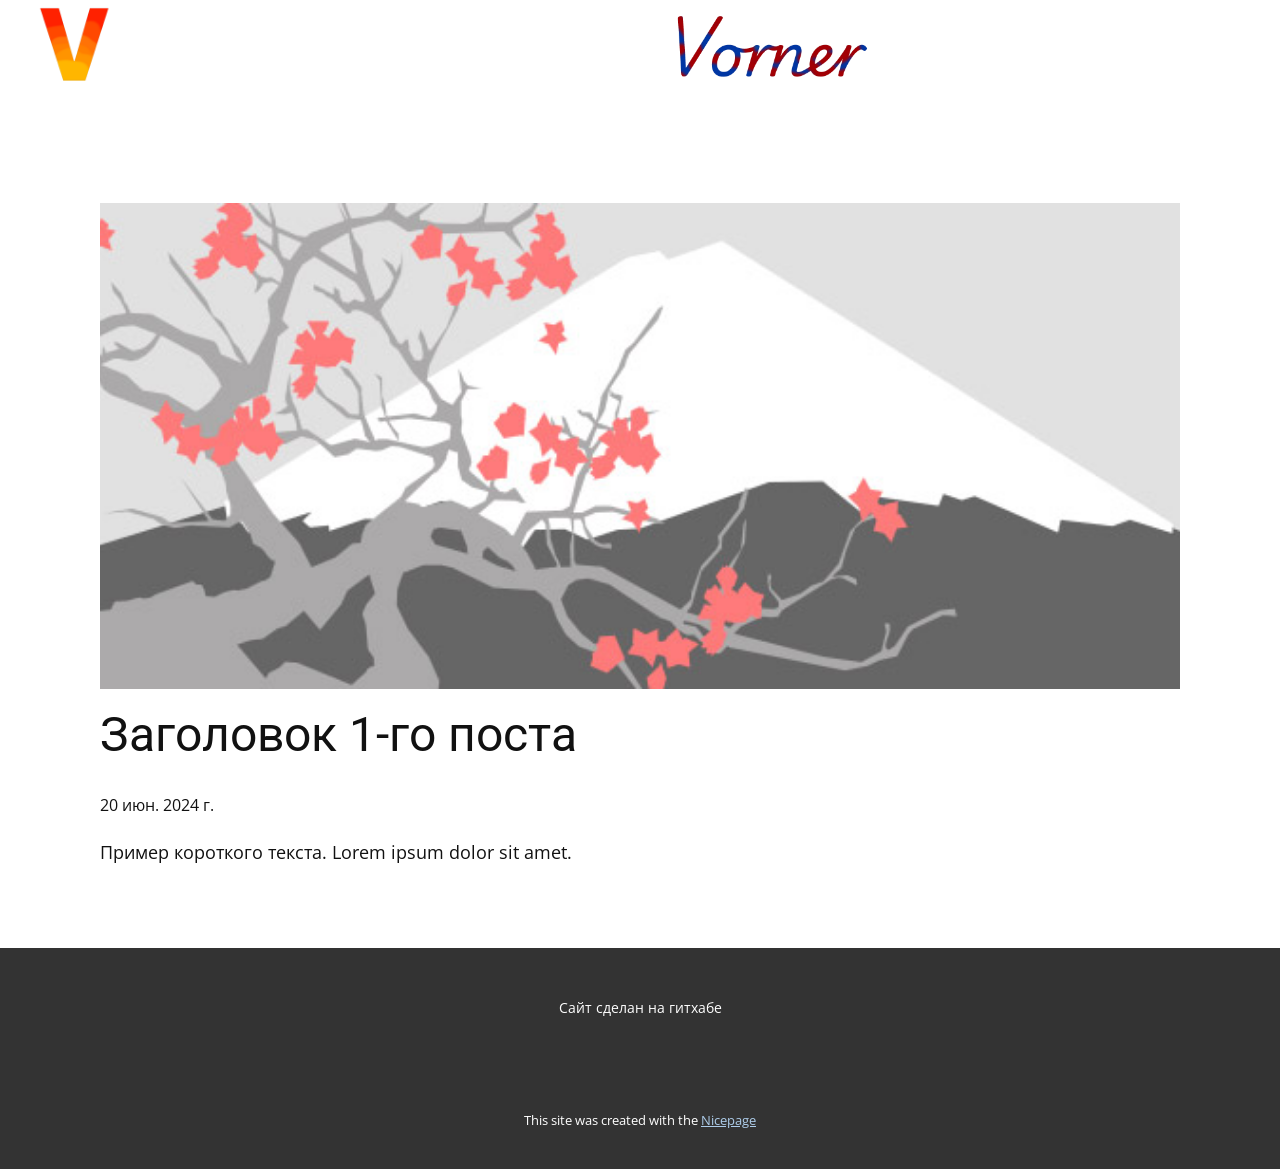
<file: blog/пост.html>
<!DOCTYPE html>
<html style="font-size: 16px;" lang="ru"><head>
    <meta name="viewport" content="width=device-width, initial-scale=1.0">
    <meta charset="utf-8">
    <meta name="keywords" content="Заголовок 1-го поста">
    <meta name="description" content="">
    <title>Заголовок 1-го поста</title>
    <link rel="stylesheet" href="../nicepage.css" media="screen">
<link rel="stylesheet" href="../Post-Template.css" media="screen">
    <script class="u-script" type="text/javascript" src="../jquery.js" defer=""></script>
    <script class="u-script" type="text/javascript" src="../nicepage.js" defer=""></script>
    <meta name="generator" content="Nicepage 6.12.5, nicepage.com">
    <link id="u-theme-google-font" rel="stylesheet" href="https://fonts.googleapis.com/css?family=Roboto:100,100i,300,300i,400,400i,500,500i,700,700i,900,900i|Open+Sans:300,300i,400,400i,500,500i,600,600i,700,700i,800,800i">
    
    
    
    <script type="application/ld+json">{
		"@context": "http://schema.org",
		"@type": "Organization",
		"name": "github",
		"logo": "images/tetcxtwe.png"
}</script>
    <meta name="theme-color" content="#478ac9">
  <meta data-intl-tel-input-cdn-path="intlTelInput/"></head>
  <body data-path-to-root="./" data-include-products="false" class="u-body u-xl-mode" data-lang="ru"><header class="u-align-center-xs u-header u-header" id="sec-a027" data-animation-name="" data-animation-duration="0" data-animation-delay="0" data-animation-direction=""><a href="#" class="u-image u-logo u-image-1" data-image-width="1280" data-image-height="720">
        <img src="../images/tetcxtwe.png" class="u-logo-image u-logo-image-1" data-image-width="80">
      </a><a href="#" class="u-image u-logo u-image-2" data-image-width="1200" data-image-height="1200">
        <img src="../images/faab7915-93fb-82f0-df7a-4e0e94f77610.png" class="u-logo-image u-logo-image-2" data-image-width="80">
      </a></header>
    <section class="u-align-center u-clearfix u-section-1" id="sec-cdb3">
      <div class="u-clearfix u-sheet u-valign-middle-md u-valign-middle-sm u-valign-middle-xs u-sheet-1"><!--post_details--><!--post_details_options_json--><!--{"source":""}--><!--/post_details_options_json--><!--blog_post-->
        <div class="u-container-style u-expanded-width u-post-details u-post-details-1">
          <div class="u-container-layout u-valign-middle u-container-layout-1"><!--blog_post_image-->
            <img alt="" class="u-blog-control u-expanded-width u-image u-image-default u-image-1" src="../images/0fd3416c.jpeg"><!--/blog_post_image--><!--blog_post_header-->
            <h2 class="u-blog-control u-text u-text-1">Заголовок 1-го поста</h2><!--/blog_post_header--><!--blog_post_metadata-->
            <div class="u-blog-control u-metadata u-metadata-1"><!--blog_post_metadata_date-->
              <span class="u-meta-date u-meta-icon">20 июн. 2024 г.</span><!--/blog_post_metadata_date--><!--blog_post_metadata_category-->
              <!--/blog_post_metadata_category--><!--blog_post_metadata_comments-->
              <!--/blog_post_metadata_comments-->
            </div><!--/blog_post_metadata--><!--blog_post_content-->
            <div class="u-align-justify u-blog-control u-post-content u-text u-text-2 fr-view">
  Пример короткого текста. Lorem ipsum dolor sit amet.
  </div><!--/blog_post_content-->
          </div>
        </div><!--/blog_post--><!--/post_details-->
      </div>
    </section>
    
    
    
    <footer class="u-align-center u-clearfix u-footer u-grey-80 u-footer" id="sec-e5cd"><div class="u-clearfix u-sheet u-sheet-1">
        <p class="u-small-text u-text u-text-variant u-text-1">Сайт сделан на гитхабе</p>
      </div></footer>
    <section class="u-backlink u-clearfix u-grey-80">
      <p class="u-text">
        <span>This site was created with the </span>
        <a class="u-link" href="https://nicepage.com/" target="_blank" rel="nofollow">
          <span>Nicepage</span>
        </a>
      </p>
    </section>
  
</body></html>
</file>
